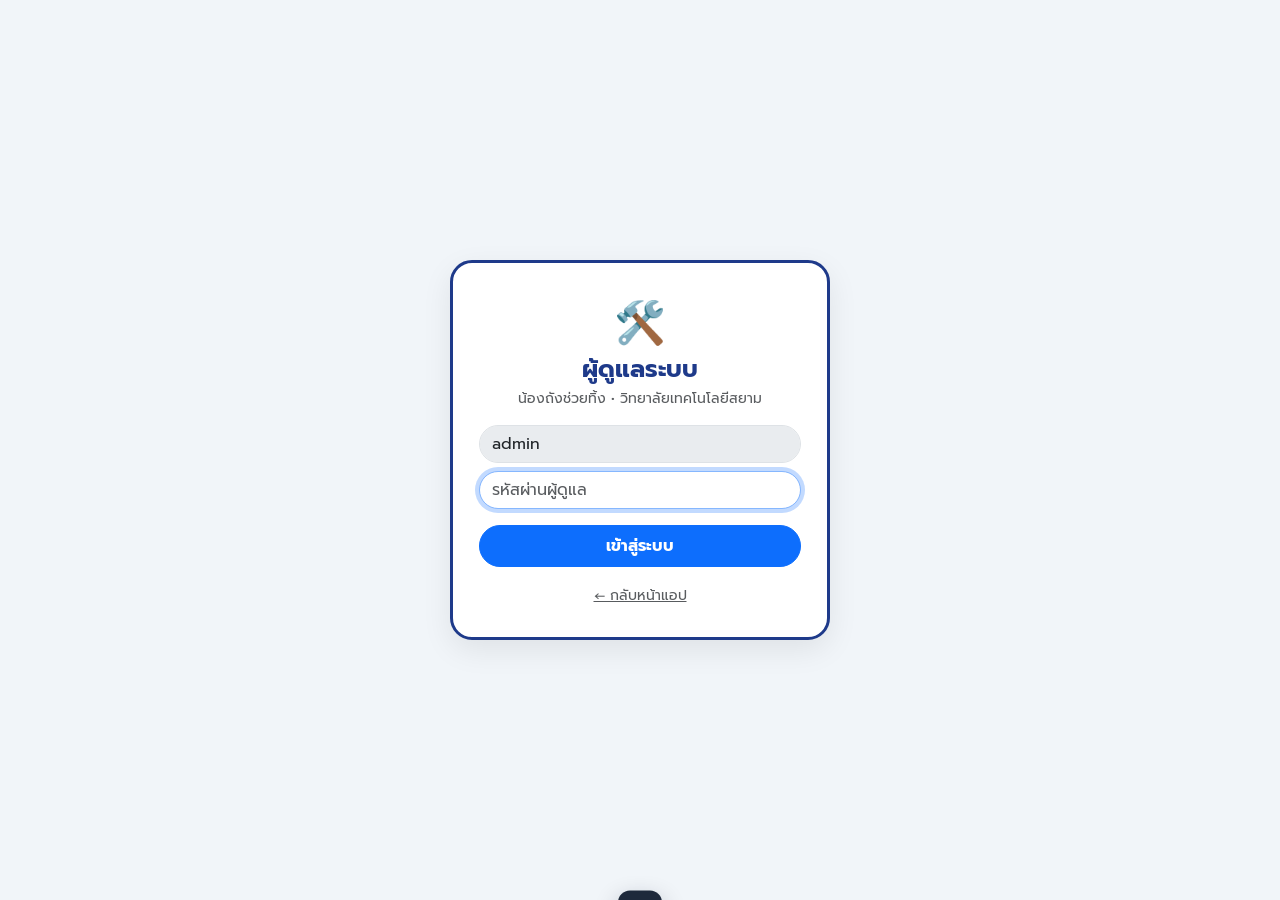
<file: admin.html>
<!DOCTYPE html>
<html lang="th">
<head>
    <meta charset="UTF-8">
    <meta name="viewport" content="width=device-width, initial-scale=1.0">
    <title>ผู้ดูแลระบบ • น้องถังช่วยทิ้ง</title>
    <link href="https://cdn.jsdelivr.net/npm/bootstrap@5.3.0/dist/css/bootstrap.min.css" rel="stylesheet">
    <link rel="stylesheet" href="https://cdnjs.cloudflare.com/ajax/libs/font-awesome/6.4.0/css/all.min.css">
    <style>
        @import url('https://fonts.googleapis.com/css2?family=Prompt:wght@400;500;600;700;800&display=swap');
        body { font-family: 'Prompt', sans-serif; background: #F1F5F9; min-height: 100vh; }
        .hidden { display: none !important; }

        /* หน้าเข้าสู่ระบบ */
        .login-wrap { min-height: 100vh; display: flex; align-items: center; justify-content: center; padding: 20px; }
        .login-card { background: #fff; border-radius: 22px; padding: 30px 26px; max-width: 380px; width: 100%; box-shadow: 0 10px 30px rgba(0,0,0,0.08); border: 3px solid #1E3A8A; }

        /* แถบบน */
        .admin-top { background: linear-gradient(135deg, #0F172A, #1E3A8A); color: #fff; padding: 12px 18px; position: sticky; top: 0; z-index: 50; display: flex; align-items: center; gap: 10px; flex-wrap: wrap; }
        .admin-top h1 { font-size: 1.05rem; font-weight: 800; margin: 0; }
        .admin-top .sub { font-size: 0.72rem; opacity: 0.75; }
        .admin-top .btn { border-radius: 20px; font-size: 0.8rem; }

        .stat-card { background: #fff; border-radius: 16px; padding: 12px 16px; box-shadow: 0 2px 8px rgba(15,23,42,0.06); height: 100%; }
        .stat-label { font-size: 0.76rem; color: #64748B; }
        .stat-value { font-size: 1.5rem; font-weight: 800; color: #0F172A; line-height: 1.2; }
        .panel { background: #fff; border-radius: 18px; box-shadow: 0 2px 8px rgba(15,23,42,0.06); padding: 16px; }

        .nav-pills .nav-link { border-radius: 30px; font-weight: 600; color: #334155; }
        .nav-pills .nav-link.active { background: #1E3A8A; color: #fff; }

        .table td, .table th { vertical-align: middle; font-size: 0.84rem; white-space: nowrap; }
        .role-badge { font-size: 0.72rem; font-weight: 700; border-radius: 10px; padding: 2px 8px; }
        .role-student { background: #DCFCE7; color: #166534; }
        .role-teacher { background: #DBEAFE; color: #1D4ED8; }
        .cat-dot { display: inline-block; width: 10px; height: 10px; border-radius: 3px; margin-right: 6px; }
        .warn-box { background: #FEF3C7; border: 1px solid #FCD34D; color: #92400E; border-radius: 14px; padding: 10px 14px; font-size: 0.85rem; }
        .info-box { background: #EFF6FF; border: 1px solid #BFDBFE; color: #1E3A8A; border-radius: 14px; padding: 10px 14px; font-size: 0.85rem; }

        .app-toast {
            position: fixed; left: 50%; bottom: 24px; transform: translate(-50%, 160%);
            background: #1E293B; color: #fff; padding: 12px 22px; border-radius: 30px;
            font-weight: 600; font-size: 0.9rem; z-index: 3000; max-width: 90%; text-align: center;
            box-shadow: 0 10px 24px rgba(15,23,42,0.3); transition: transform 0.35s cubic-bezier(.2,1.4,.4,1);
        }
        .app-toast.show { transform: translate(-50%, 0); }
    </style>
</head>
<body>

    <div id="appToast" class="app-toast" role="status" aria-live="polite"></div>

    <!-- 🔐 เข้าสู่ระบบผู้ดูแล -->
    <div id="loginView" class="login-wrap hidden">
        <div class="login-card text-center">
            <div style="font-size:2.6rem;">🛠️</div>
            <h4 class="fw-bold mb-1" style="color:#1E3A8A;">ผู้ดูแลระบบ</h4>
            <p class="text-muted small mb-3">น้องถังช่วยทิ้ง • วิทยาลัยเทคโนโลยีสยาม</p>
            <input type="text" class="form-control mb-2 rounded-pill" value="admin" disabled>
            <input type="password" id="admPass" class="form-control mb-3 rounded-pill" placeholder="รหัสผ่านผู้ดูแล" autocomplete="current-password">
            <button id="btnAdmLogin" class="btn btn-primary w-100 rounded-pill fw-bold py-2 mb-3" onclick="adminLogin()">เข้าสู่ระบบ</button>
            <a href="index.html" class="small text-muted">← กลับหน้าแอป</a>
        </div>
    </div>

    <!-- 🛠️ หน้าผู้ดูแล -->
    <div id="adminView" class="hidden">
        <div class="admin-top">
            <div class="me-auto">
                <h1>🛠️ ผู้ดูแลระบบ • น้องถังช่วยทิ้ง</h1>
                <div class="sub">แก้ไขข้อมูลผู้ใช้และบันทึกการคัดแยกขยะ</div>
            </div>
            <button class="btn btn-light btn-sm" onclick="refreshAll()"><i class="fas fa-sync-alt me-1"></i>รีเฟรช</button>
            <a class="btn btn-outline-light btn-sm" href="index.html"><i class="fas fa-mobile-alt me-1"></i>หน้าแอป</a>
            <button class="btn btn-danger btn-sm" onclick="adminLogout()"><i class="fas fa-sign-out-alt me-1"></i>ออกจากระบบ</button>
        </div>

        <div class="container-fluid py-3" style="max-width:1200px;">
            <div id="defaultPwWarn" class="warn-box mb-3 hidden">
                ⚠️ ยังใช้รหัสผู้ดูแลเริ่มต้นอยู่ กรุณาเปลี่ยนที่แท็บ <b>ตั้งค่า</b> เพื่อความปลอดภัย
            </div>

            <!-- สถิติ -->
            <div class="row g-2 mb-3">
                <div class="col-6 col-md"><div class="stat-card"><div class="stat-label">ผู้ใช้ทั้งหมด</div><div class="stat-value" id="stUsers">–</div></div></div>
                <div class="col-6 col-md"><div class="stat-card"><div class="stat-label">🎓 นักศึกษา</div><div class="stat-value" id="stStudents">–</div></div></div>
                <div class="col-6 col-md"><div class="stat-card"><div class="stat-label">👩‍🏫 อาจารย์/บุคลากร</div><div class="stat-value" id="stTeachers">–</div></div></div>
                <div class="col-6 col-md"><div class="stat-card"><div class="stat-label">♻️ บันทึกขยะทั้งหมด</div><div class="stat-value" id="stWaste">–</div></div></div>
                <div class="col-12 col-md"><div class="stat-card"><div class="stat-label">📅 บันทึกวันนี้</div><div class="stat-value" id="stToday">–</div></div></div>
            </div>

            <!-- แท็บ -->
            <ul class="nav nav-pills mb-3 gap-1" role="tablist">
                <li class="nav-item"><button class="nav-link active" id="tabUsersBtn" data-bs-toggle="pill" data-bs-target="#tabUsers" type="button"><i class="fas fa-users me-1"></i>ผู้ใช้งาน</button></li>
                <li class="nav-item"><button class="nav-link" id="tabWasteBtn" data-bs-toggle="pill" data-bs-target="#tabWaste" type="button"><i class="fas fa-recycle me-1"></i>บันทึกการคัดแยก</button></li>
                <li class="nav-item"><button class="nav-link" id="tabSettingsBtn" data-bs-toggle="pill" data-bs-target="#tabSettings" type="button"><i class="fas fa-cog me-1"></i>ตั้งค่า</button></li>
            </ul>

            <div class="tab-content">
                <!-- 👥 ผู้ใช้งาน -->
                <div class="tab-pane fade show active" id="tabUsers">
                    <div class="panel">
                        <div class="d-flex flex-wrap gap-2 mb-3">
                            <input type="search" id="userSearch" class="form-control rounded-pill" style="max-width:320px;" placeholder="🔍 ค้นหา ชื่อ / ชื่อผู้ใช้ / รหัส / อีเมล" oninput="renderUsers()">
                            <select id="roleFilter" class="form-select rounded-pill" style="max-width:190px;" onchange="renderUsers()">
                                <option value="">ทุกบทบาท</option>
                                <option value="student">นักศึกษา</option>
                                <option value="teacher">อาจารย์/บุคลากร</option>
                                <option value="noemail">ยังไม่ผูกอีเมล</option>
                            </select>
                            <button class="btn btn-success rounded-pill ms-auto" onclick="openUserModal(0)"><i class="fas fa-user-plus me-1"></i>เพิ่มผู้ใช้</button>
                        </div>
                        <div id="orphanBox" class="info-box mb-3 hidden"></div>
                        <div class="table-responsive">
                            <table class="table table-hover mb-0">
                                <thead class="table-light">
                                    <tr><th>ชื่อผู้ใช้</th><th>ชื่อ-นามสกุล</th><th>รหัส</th><th>อีเมล</th><th>บทบาท</th><th class="text-end">คะแนน</th><th>ใช้งานล่าสุด</th><th></th></tr>
                                </thead>
                                <tbody id="usersBody"><tr><td colspan="8" class="text-center text-muted py-4">กำลังโหลด...</td></tr></tbody>
                            </table>
                        </div>
                        <div class="small text-muted mt-2" id="usersCount"></div>
                    </div>
                </div>

                <!-- ♻️ บันทึกการคัดแยก -->
                <div class="tab-pane fade" id="tabWaste">
                    <div class="panel">
                        <div class="d-flex flex-wrap gap-2 mb-3">
                            <input type="search" id="wasteFilter" class="form-control rounded-pill" style="max-width:260px;" placeholder="กรองตามรหัส (เว้นว่าง = ทั้งหมด)">
                            <select id="wasteLimit" class="form-select rounded-pill" style="max-width:150px;">
                                <option value="100">ล่าสุด 100</option>
                                <option value="300" selected>ล่าสุด 300</option>
                                <option value="1000">ล่าสุด 1000</option>
                            </select>
                            <button class="btn btn-primary rounded-pill" onclick="loadWaste()"><i class="fas fa-search me-1"></i>แสดง</button>
                        </div>
                        <div class="small text-muted mb-2">เปลี่ยนประเภทในช่องเลือกได้ทันที ระบบจะบันทึกให้อัตโนมัติ</div>
                        <div class="table-responsive">
                            <table class="table table-hover mb-0">
                                <thead class="table-light">
                                    <tr><th>เวลา</th><th>รหัส</th><th>ชื่อ</th><th>ประเภท</th><th>ชื่อชิ้น</th><th>แหล่ง / การแก้ไข</th><th>รูป</th><th></th></tr>
                                </thead>
                                <tbody id="wasteBody"><tr><td colspan="8" class="text-center text-muted py-4">กด "แสดง" เพื่อโหลดข้อมูล</td></tr></tbody>
                            </table>
                        </div>
                        <div class="small text-muted mt-2" id="wasteCount"></div>
                    </div>
                </div>

                <!-- ⚙️ ตั้งค่า -->
                <div class="tab-pane fade" id="tabSettings">
                    <div class="panel" style="max-width:480px;">
                        <h6 class="fw-bold mb-3">🔑 เปลี่ยนรหัสผู้ดูแลระบบ</h6>
                        <input type="password" id="apOld" class="form-control mb-2 rounded-pill" placeholder="รหัสผู้ดูแลปัจจุบัน">
                        <input type="password" id="apNew" class="form-control mb-2 rounded-pill" placeholder="รหัสใหม่ (อย่างน้อย 8 ตัวอักษร)">
                        <input type="password" id="apNew2" class="form-control mb-3 rounded-pill" placeholder="ยืนยันรหัสใหม่">
                        <button id="btnAdmPw" class="btn btn-warning rounded-pill fw-bold" onclick="changeAdminPassword()">บันทึกรหัสใหม่</button>
                        <hr>
                        <div class="small text-muted">
                            • ชื่อผู้ใช้ของผู้ดูแลคือ <b>admin</b> เสมอ<br>
                            • รหัสผู้ดูแลเก็บใน Apps Script (Script Properties: ADMIN_PASSWORD) ไม่อยู่บน GitHub<br>
                            • หากลืมรหัสผู้ดูแล ให้ลบ Script Property ชื่อ ADMIN_PASSWORD ระบบจะกลับไปใช้รหัสเริ่มต้นใน Code.gs
                        </div>
                    </div>
                </div>
            </div>
        </div>
    </div>

    <!-- MODAL: แก้ไข / เพิ่มผู้ใช้ -->
    <div class="modal fade" id="userModal" tabindex="-1">
        <div class="modal-dialog modal-dialog-centered modal-dialog-scrollable">
            <div class="modal-content border-0 rounded-4">
                <div class="modal-header border-0 pb-0">
                    <h5 class="modal-title fw-bold" id="umTitle">แก้ไขผู้ใช้</h5>
                    <button type="button" class="btn-close" data-bs-dismiss="modal"></button>
                </div>
                <div class="modal-body">
                    <label class="form-label small fw-semibold mb-1">บทบาท</label>
                    <select id="umRole" class="form-select mb-2" onchange="updateIdLabel()">
                        <option value="student">🎓 นักศึกษา</option>
                        <option value="teacher">👩‍🏫 อาจารย์ / บุคลากร</option>
                    </select>
                    <label class="form-label small fw-semibold mb-1">ชื่อผู้ใช้ (ใช้ล็อกอิน)</label>
                    <input type="text" id="umUsername" class="form-control mb-2">
                    <label class="form-label small fw-semibold mb-1">ชื่อ-นามสกุล</label>
                    <input type="text" id="umName" class="form-control mb-2">
                    <label class="form-label small fw-semibold mb-1" id="umIdLabel">รหัสนักศึกษา</label>
                    <input type="text" id="umId" class="form-control mb-1">
                    <div class="small text-muted mb-2">ถ้าเปลี่ยนรหัส ระบบจะย้ายประวัติขยะเดิมไปที่รหัสใหม่ให้อัตโนมัติ</div>
                    <label class="form-label small fw-semibold mb-1">อีเมล</label>
                    <input type="email" id="umEmail" class="form-control mb-2" placeholder="เว้นว่างได้">
                    <label class="form-label small fw-semibold mb-1" id="umPwLabel">ตั้งรหัสผ่านใหม่</label>
                    <input type="text" id="umPassword" class="form-control mb-2" placeholder="เว้นว่าง = ไม่เปลี่ยน" autocomplete="off">
                    <div class="form-check mb-2" id="umAvatarWrap">
                        <input class="form-check-input" type="checkbox" id="umRemoveAvatar">
                        <label class="form-check-label small" for="umRemoveAvatar">ลบรูปโปรไฟล์</label>
                    </div>

                    <div id="umDangerZone" class="border-top pt-3 mt-3">
                        <div class="d-flex flex-wrap gap-2">
                            <button class="btn btn-outline-secondary btn-sm rounded-pill" onclick="unlockUser()"><i class="fas fa-unlock me-1"></i>ปลดล็อกการกรอกผิด</button>
                            <button class="btn btn-outline-primary btn-sm rounded-pill" onclick="viewEditingUserWaste()"><i class="fas fa-list me-1"></i>ดูบันทึกขยะ</button>
                        </div>
                        <div class="mt-3 p-2 rounded-3" style="background:#FEF2F2;">
                            <div class="form-check mb-2">
                                <input class="form-check-input" type="checkbox" id="umDeleteLogs">
                                <label class="form-check-label small" for="umDeleteLogs">ลบประวัติขยะทั้งหมดของผู้ใช้นี้ด้วย</label>
                            </div>
                            <button class="btn btn-danger btn-sm rounded-pill" onclick="deleteUser()"><i class="fas fa-trash me-1"></i>ลบผู้ใช้นี้</button>
                        </div>
                    </div>
                </div>
                <div class="modal-footer border-0">
                    <button type="button" class="btn btn-light rounded-pill px-3" data-bs-dismiss="modal">ยกเลิก</button>
                    <button type="button" id="btnSaveUser" class="btn btn-primary rounded-pill fw-bold px-3" onclick="saveUser()">บันทึก</button>
                </div>
            </div>
        </div>
    </div>

    <script src="https://cdn.jsdelivr.net/npm/bootstrap@5.3.0/dist/js/bootstrap.bundle.min.js"></script>
    <script src="config.js"></script>
    <script>
        const API_URL = (window.APP_CONFIG && window.APP_CONFIG.API_URL) || '';
        const ADMIN_SESSION_KEY = 'nongtang_admin_session';
        const CATEGORIES = [
            { th: 'ขยะทั่วไป', color: '#2196F3' },
            { th: 'ขยะเปียก', color: '#4CAF50' },
            { th: 'ขยะรีไซเคิล', color: '#FFC107' },
            { th: 'ขยะอันตราย', color: '#F44336' }
        ];

        let token = '';
        let users = [];
        let wasteMap = {};
        let editing = null;
        let toastTimer = null;

        function esc(s) {
            return String(s == null ? '' : s)
                .replace(/&/g, '&amp;').replace(/</g, '&lt;').replace(/>/g, '&gt;')
                .replace(/"/g, '&quot;').replace(/'/g, '&#39;');
        }

        function showToast(msg) {
            const t = document.getElementById('appToast');
            t.textContent = msg;
            t.classList.add('show');
            clearTimeout(toastTimer);
            toastTimer = setTimeout(() => t.classList.remove('show'), 2800);
        }

        function setBtnLoading(btn, loading, label) {
            if (!btn) return;
            if (loading) {
                btn.dataset.label = btn.innerHTML;
                btn.disabled = true;
                btn.innerHTML = '<span class="spinner-border spinner-border-sm me-1"></span>' + (label || 'กำลังทำงาน...');
            } else {
                btn.disabled = false;
                if (btn.dataset.label) btn.innerHTML = btn.dataset.label;
                delete btn.dataset.label;
            }
        }

        async function callApi(action, args) {
            if (!API_URL || API_URL.indexOf('ใส่_ID') !== -1) throw new Error('ยังไม่ได้ตั้งค่า API_URL ในไฟล์ config.js');
            const res = await fetch(API_URL, {
                method: 'POST',
                headers: { 'Content-Type': 'text/plain;charset=utf-8' },
                body: JSON.stringify({ action: action, args: args }),
                redirect: 'follow'
            });
            if (!res.ok) throw new Error('เซิร์ฟเวอร์ตอบกลับผิดพลาด (HTTP ' + res.status + ')');
            const json = await res.json();
            if (!json.ok) throw new Error(json.error || 'เกิดข้อผิดพลาดที่เซิร์ฟเวอร์');
            return json.data;
        }

        // เรียกฟังก์ชันผู้ดูแล (แนบ token อัตโนมัติ)
        async function adminCall(action, ...args) {
            try {
                return await callApi(action, [token, ...args]);
            } catch (e) {
                if (String(e.message).indexOf('ADMIN_SESSION_EXPIRED') !== -1) {
                    sessionExpired();
                    throw new Error('หมดเวลาการเข้าสู่ระบบ กรุณาเข้าสู่ระบบใหม่');
                }
                throw e;
            }
        }

        function saveSession(t) {
            token = t;
            try { sessionStorage.setItem(ADMIN_SESSION_KEY, JSON.stringify({ token: t, at: Date.now() })); } catch (e) {}
        }

        function clearSession() {
            token = '';
            try { sessionStorage.removeItem(ADMIN_SESSION_KEY); } catch (e) {}
        }

        function showLogin() {
            document.getElementById('adminView').classList.add('hidden');
            document.getElementById('loginView').classList.remove('hidden');
            document.getElementById('admPass').value = '';
            setTimeout(() => document.getElementById('admPass').focus(), 50);
        }

        function showAdmin() {
            document.getElementById('loginView').classList.add('hidden');
            document.getElementById('adminView').classList.remove('hidden');
            refreshAll();
        }

        function sessionExpired() {
            clearSession();
            document.querySelectorAll('.modal.show').forEach(m => {
                const inst = bootstrap.Modal.getInstance(m);
                if (inst) inst.hide();
            });
            showLogin();
        }

        // ---------- เริ่มต้น ----------
        window.onload = async function() {
            document.getElementById('admPass').addEventListener('keypress', e => { if (e.key === 'Enter') adminLogin(); });
            document.getElementById('wasteFilter').addEventListener('keypress', e => { if (e.key === 'Enter') loadWaste(); });

            let saved = null;
            try { saved = JSON.parse(sessionStorage.getItem(ADMIN_SESSION_KEY) || 'null'); } catch (e) {}
            if (saved && saved.token) {
                token = saved.token;
                try {
                    await adminCall('adminPing');
                    showAdmin();
                    return;
                } catch (e) { /* หมดอายุ -> ไปหน้าเข้าสู่ระบบ */ }
            }
            showLogin();
        };

        async function adminLogin() {
            const pw = document.getElementById('admPass').value;
            const btn = document.getElementById('btnAdmLogin');
            if (!pw) { alert('กรุณากรอกรหัสผ่านผู้ดูแล'); return; }
            setBtnLoading(btn, true, 'กำลังตรวจสอบ...');
            try {
                const res = await callApi('loginUser', ['admin', pw]);
                if (res && res.success && res.role === 'admin') {
                    saveSession(res.token);
                    showAdmin();
                } else {
                    alert(res && res.message ? res.message : '❌ ข้อมูลไม่ถูกต้อง');
                }
            } catch (e) {
                alert('❌ เชื่อมต่อระบบไม่สำเร็จ: ' + e.message);
            } finally {
                setBtnLoading(btn, false);
            }
        }

        async function adminLogout() {
            if (!confirm('ออกจากระบบผู้ดูแล?')) return;
            try { await callApi('adminLogout', [token]); } catch (e) {}
            clearSession();
            showLogin();
        }

        function refreshAll() {
            loadOverview();
            if (document.getElementById('tabWasteBtn').classList.contains('active')) loadWaste();
        }

        // ---------- ภาพรวม + ผู้ใช้ ----------
        async function loadOverview() {
            try {
                const res = await adminCall('adminOverview');
                users = res.users || [];
                const s = res.stats || {};
                document.getElementById('stUsers').textContent = (s.users || 0).toLocaleString('th-TH');
                document.getElementById('stStudents').textContent = (s.students || 0).toLocaleString('th-TH');
                document.getElementById('stTeachers').textContent = (s.teachers || 0).toLocaleString('th-TH');
                document.getElementById('stWaste').textContent = (s.wasteTotal || 0).toLocaleString('th-TH');
                document.getElementById('stToday').textContent = (s.todayTotal || 0).toLocaleString('th-TH');
                document.getElementById('defaultPwWarn').classList.toggle('hidden', !res.defaultPassword);

                const ob = document.getElementById('orphanBox');
                const orphans = res.orphans || [];
                if (orphans.length) {
                    ob.innerHTML = 'ℹ️ พบบันทึกขยะของรหัสที่ไม่มีบัญชีผู้ใช้: ' +
                        orphans.slice(0, 10).map(o => `<b>${esc(o.studentId)}</b> (${o.count})`).join(', ') +
                        (orphans.length > 10 ? ` และอีก ${orphans.length - 10} รหัส` : '') +
                        '<br><span class="small">แก้ได้โดยแก้รหัสของผู้ใช้ให้ตรง หรือเพิ่มผู้ใช้ด้วยรหัสนั้น</span>';
                    ob.classList.remove('hidden');
                } else {
                    ob.classList.add('hidden');
                }
                renderUsers();
            } catch (e) {
                if (token) alert('❌ โหลดข้อมูลไม่สำเร็จ: ' + e.message);
            }
        }

        function renderUsers() {
            const q = document.getElementById('userSearch').value.trim().toLowerCase();
            const rf = document.getElementById('roleFilter').value;
            const list = users.filter(u => {
                if (rf === 'noemail' && u.email) return false;
                if ((rf === 'student' || rf === 'teacher') && u.role !== rf) return false;
                if (!q) return true;
                return [u.username, u.name, u.studentId, u.email].some(v => String(v || '').toLowerCase().indexOf(q) !== -1);
            });

            const body = document.getElementById('usersBody');
            if (list.length === 0) {
                body.innerHTML = '<tr><td colspan="8" class="text-center text-muted py-4">ไม่พบผู้ใช้</td></tr>';
            } else {
                body.innerHTML = list.map(u => `
                    <tr>
                        <td>${esc(u.username)}</td>
                        <td class="fw-semibold">${esc(u.name)}</td>
                        <td>${esc(u.studentId)}</td>
                        <td>${u.email ? esc(u.email) : '<span class="text-warning small">ยังไม่ผูก</span>'}</td>
                        <td><span class="role-badge ${u.role === 'teacher' ? 'role-teacher' : 'role-student'}">${u.role === 'teacher' ? 'อาจารย์' : 'นักศึกษา'}</span></td>
                        <td class="text-end fw-bold">${u.score}</td>
                        <td class="small text-muted">${esc(u.lastActive || '-')}</td>
                        <td class="text-end">
                            <button class="btn btn-sm btn-outline-primary rounded-pill" onclick="openUserModal(${u.row})"><i class="fas fa-pen"></i> แก้ไข</button>
                        </td>
                    </tr>`).join('');
            }
            document.getElementById('usersCount').textContent = `แสดง ${list.length} จาก ${users.length} บัญชี`;
        }

        function updateIdLabel() {
            const teacher = document.getElementById('umRole').value === 'teacher';
            document.getElementById('umIdLabel').textContent = teacher ? 'เลขประจำตัวอาจารย์' : 'รหัสนักศึกษา';
        }

        function openUserModal(row) {
            editing = row ? users.find(u => u.row === row) : null;
            if (row && !editing) { alert('ไม่พบผู้ใช้ กรุณากดรีเฟรช'); return; }
            const isNew = !editing;

            document.getElementById('umTitle').textContent = isNew ? '➕ เพิ่มผู้ใช้ใหม่' : '✏️ แก้ไขผู้ใช้';
            document.getElementById('umRole').value = isNew ? 'student' : editing.role;
            document.getElementById('umUsername').value = isNew ? '' : editing.username;
            document.getElementById('umName').value = isNew ? '' : editing.name;
            document.getElementById('umId').value = isNew ? '' : editing.studentId;
            document.getElementById('umEmail').value = isNew ? '' : editing.email;
            document.getElementById('umPassword').value = '';
            document.getElementById('umPwLabel').textContent = isNew ? 'รหัสผ่าน (อย่างน้อย 6 ตัวอักษร)' : 'ตั้งรหัสผ่านใหม่';
            document.getElementById('umPassword').placeholder = isNew ? 'จำเป็น' : 'เว้นว่าง = ไม่เปลี่ยน';
            document.getElementById('umRemoveAvatar').checked = false;
            document.getElementById('umAvatarWrap').classList.toggle('hidden', isNew || !editing.hasAvatar);
            document.getElementById('umDeleteLogs').checked = false;
            document.getElementById('umDangerZone').classList.toggle('hidden', isNew);
            updateIdLabel();

            bootstrap.Modal.getOrCreateInstance(document.getElementById('userModal')).show();
        }

        async function saveUser() {
            const f = {
                role: document.getElementById('umRole').value,
                username: document.getElementById('umUsername').value.trim(),
                name: document.getElementById('umName').value.trim(),
                studentId: document.getElementById('umId').value.trim(),
                email: document.getElementById('umEmail').value.trim().toLowerCase(),
                newPassword: document.getElementById('umPassword').value.trim(),
                removeAvatar: document.getElementById('umRemoveAvatar').checked
            };
            if (!f.username || !f.name || !f.studentId) { alert('กรุณากรอกชื่อผู้ใช้ ชื่อ-นามสกุล และรหัสให้ครบ'); return; }
            if (!editing && !f.newPassword) { alert('ผู้ใช้ใหม่ต้องตั้งรหัสผ่าน'); return; }
            if (editing && editing.studentId !== f.studentId &&
                !confirm(`เปลี่ยนรหัสจาก "${editing.studentId}" เป็น "${f.studentId}"?\nประวัติขยะเดิมจะถูกย้ายไปที่รหัสใหม่`)) return;

            const btn = document.getElementById('btnSaveUser');
            setBtnLoading(btn, true, 'กำลังบันทึก...');
            try {
                const res = await adminCall('adminSaveUser', editing ? editing.row : 0, editing ? editing.username : '', f);
                if (res && res.success) {
                    bootstrap.Modal.getInstance(document.getElementById('userModal')).hide();
                    showToast(res.message);
                    loadOverview();
                } else {
                    alert(res && res.message ? res.message : '❌ บันทึกไม่สำเร็จ');
                }
            } catch (e) {
                alert('❌ ' + e.message);
            } finally {
                setBtnLoading(btn, false);
            }
        }

        async function deleteUser() {
            if (!editing) return;
            const withLogs = document.getElementById('umDeleteLogs').checked;
            const msg = `ลบผู้ใช้ "${editing.name}" (${editing.studentId}) ?` +
                (withLogs ? `\n⚠️ ประวัติขยะ ${editing.score} รายการจะถูกลบด้วย` : '\n(ประวัติขยะจะยังอยู่ในชีต)') +
                '\n\nการลบย้อนกลับไม่ได้';
            if (!confirm(msg)) return;
            try {
                const res = await adminCall('adminDeleteUser', editing.row, editing.username, withLogs);
                if (res && res.success) {
                    bootstrap.Modal.getInstance(document.getElementById('userModal')).hide();
                    showToast(res.message);
                    loadOverview();
                } else {
                    alert(res && res.message ? res.message : '❌ ลบไม่สำเร็จ');
                }
            } catch (e) {
                alert('❌ ' + e.message);
            }
        }

        async function unlockUser() {
            if (!editing) return;
            try {
                const res = await adminCall('adminUnlockUser', editing.username, editing.studentId);
                showToast(res && res.message ? res.message : '🔓 ปลดล็อกแล้ว');
            } catch (e) {
                alert('❌ ' + e.message);
            }
        }

        function viewEditingUserWaste() {
            if (!editing) return;
            const id = editing.studentId;
            bootstrap.Modal.getInstance(document.getElementById('userModal')).hide();
            document.getElementById('wasteFilter').value = id;
            bootstrap.Tab.getOrCreateInstance(document.getElementById('tabWasteBtn')).show();
            loadWaste();
        }

        // ---------- บันทึกการคัดแยก ----------
        function categoryOptions(current) {
            let opts = CATEGORIES.map(c => `<option value="${c.th}" ${c.th === current ? 'selected' : ''}>${c.th}</option>`).join('');
            if (!CATEGORIES.some(c => c.th === current)) {
                opts = `<option value="${esc(current)}" selected disabled>${esc(current) || '(ว่าง)'}</option>` + opts;
            }
            return opts;
        }

        function catColor(th) {
            const c = CATEGORIES.find(x => x.th === th);
            return c ? c.color : '#9E9E9E';
        }

        async function loadWaste() {
            const filter = document.getElementById('wasteFilter').value.trim();
            const limit = Number(document.getElementById('wasteLimit').value);
            const body = document.getElementById('wasteBody');
            body.innerHTML = '<tr><td colspan="8" class="text-center text-muted py-4"><span class="spinner-border spinner-border-sm me-2"></span>กำลังโหลด...</td></tr>';
            try {
                const res = await adminCall('adminListWaste', filter, limit);
                const items = (res && res.items) || [];
                wasteMap = {};
                items.forEach(it => { wasteMap[it.row] = it; });

                if (items.length === 0) {
                    body.innerHTML = '<tr><td colspan="8" class="text-center text-muted py-4">ไม่พบรายการ</td></tr>';
                } else {
                    body.innerHTML = items.map(it => `
                        <tr>
                            <td class="small">${esc(it.time)}</td>
                            <td>${esc(it.studentId)}</td>
                            <td>${esc(it.name) || '<span class="text-danger small">ไม่พบบัญชี</span>'}</td>
                            <td>
                                <div class="d-flex align-items-center">
                                    <span class="cat-dot" id="dot_${it.row}" style="background:${catColor(it.category)};"></span>
                                    <select class="form-select form-select-sm" style="min-width:130px;" data-row="${it.row}" onchange="changeCategory(this)">${categoryOptions(it.category)}</select>
                                </div>
                            </td>
                            <td class="small">${esc(it.itemName) || '-'}</td>
                            <td class="small text-muted">${esc(it.source) || '-'}${it.corrected ? ' • ' + esc(it.corrected) : ''}</td>
                            <td>${/^https?:\/\//.test(it.image) ? `<a href="${esc(it.image)}" target="_blank" rel="noopener" class="small">ดูรูป</a>` : '<span class="small text-muted">-</span>'}</td>
                            <td class="text-end"><button class="btn btn-sm btn-outline-danger rounded-pill" onclick="deleteWaste(${it.row})"><i class="fas fa-trash"></i></button></td>
                        </tr>`).join('');
                }
                document.getElementById('wasteCount').textContent =
                    `แสดง ${items.length} รายการ` + (res.total > items.length ? ` จากทั้งหมด ${res.total} รายการ` : '') + (filter ? ` (รหัส ${filter})` : '');
            } catch (e) {
                body.innerHTML = `<tr><td colspan="8" class="text-center text-danger py-4">${esc(e.message)}</td></tr>`;
            }
        }

        async function changeCategory(sel) {
            const it = wasteMap[sel.dataset.row];
            if (!it) return;
            const newCat = sel.value;
            sel.disabled = true;
            try {
                const res = await adminCall('adminUpdateWaste', it.row, it.studentId, it.category, { category: newCat });
                if (res && res.success) {
                    it.category = newCat;
                    it.corrected = 'แก้ไขโดยผู้ดูแล';
                    document.getElementById('dot_' + it.row).style.background = catColor(newCat);
                    showToast(res.message);
                } else {
                    sel.value = it.category;
                    alert(res && res.message ? res.message : '❌ แก้ไขไม่สำเร็จ');
                }
            } catch (e) {
                sel.value = it.category;
                alert('❌ ' + e.message);
            } finally {
                sel.disabled = false;
            }
        }

        async function deleteWaste(row) {
            const it = wasteMap[row];
            if (!it) return;
            if (!confirm(`ลบรายการ "${it.category}" ของ ${it.name || it.studentId} (${it.time}) ?\nคะแนนของผู้ใช้จะลดลง 1`)) return;
            try {
                const res = await adminCall('adminDeleteWaste', it.row, it.studentId, it.category);
                if (res && res.success) {
                    showToast(res.message);
                    loadWaste();
                    loadOverview();
                } else {
                    alert(res && res.message ? res.message : '❌ ลบไม่สำเร็จ');
                    loadWaste();
                }
            } catch (e) {
                alert('❌ ' + e.message);
            }
        }

        // ---------- ตั้งค่า ----------
        async function changeAdminPassword() {
            const oldPw = document.getElementById('apOld').value;
            const p1 = document.getElementById('apNew').value;
            const p2 = document.getElementById('apNew2').value;
            if (!oldPw || !p1 || !p2) { alert('กรุณากรอกให้ครบทุกช่อง'); return; }
            if (p1.length < 8) { alert('รหัสใหม่ต้องมีอย่างน้อย 8 ตัวอักษร'); return; }
            if (p1 !== p2) { alert('รหัสใหม่ทั้งสองช่องไม่ตรงกัน'); return; }

            const btn = document.getElementById('btnAdmPw');
            setBtnLoading(btn, true, 'กำลังบันทึก...');
            try {
                const res = await adminCall('adminChangePassword', oldPw, p1);
                if (res && res.success) {
                    ['apOld', 'apNew', 'apNew2'].forEach(id => document.getElementById(id).value = '');
                    document.getElementById('defaultPwWarn').classList.add('hidden');
                    showToast(res.message);
                } else {
                    alert(res && res.message ? res.message : '❌ เปลี่ยนรหัสไม่สำเร็จ');
                }
            } catch (e) {
                alert('❌ ' + e.message);
            } finally {
                setBtnLoading(btn, false);
            }
        }
    </script>
</body>
</html>
</file>
